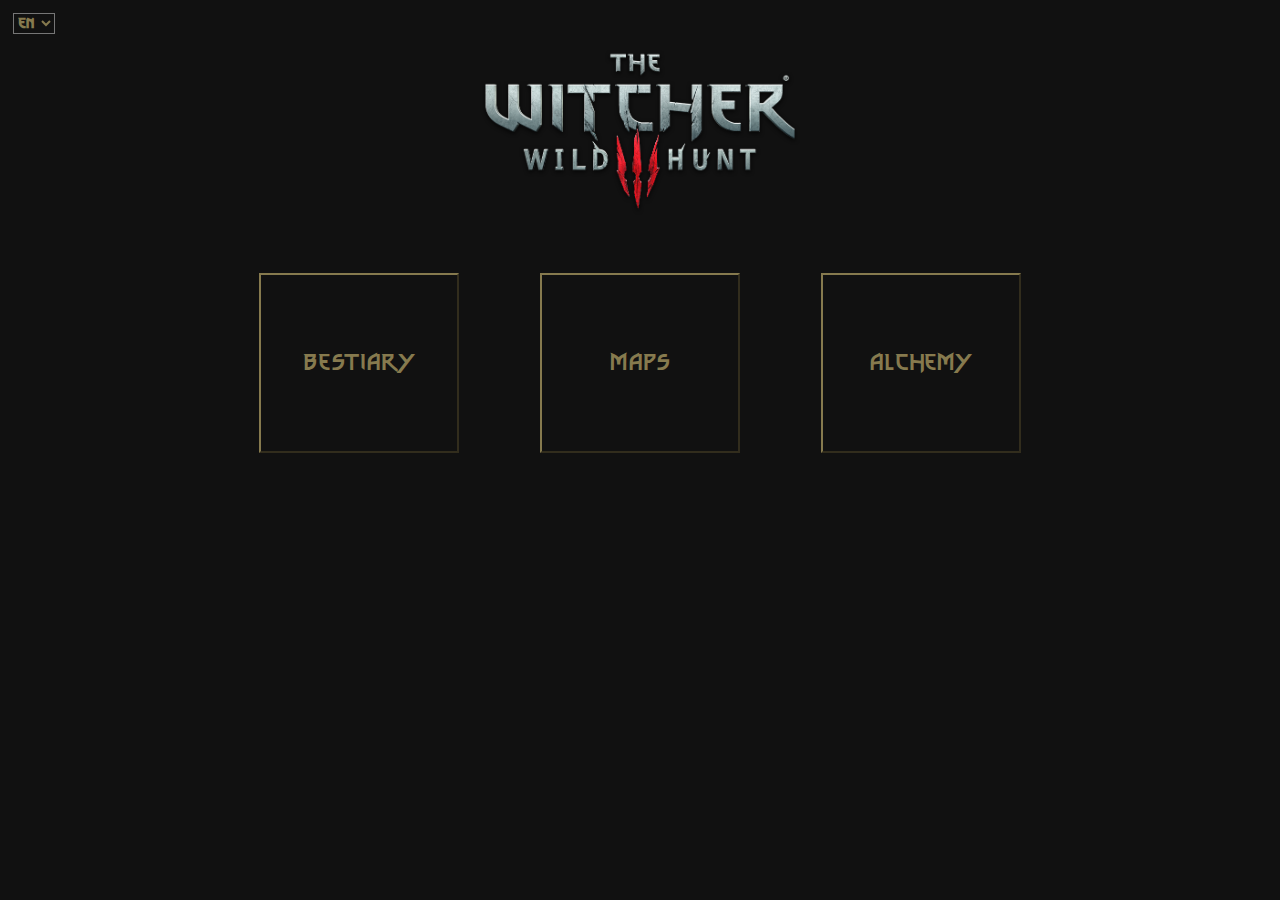
<file: index.html>
<!-- MAIN PAGE -->

<!DOCTYPE html>
<html lang="en">
<head>
    <meta charset="UTF-8">
    <meta http-equiv="X-UA-Compatible" content="IE=edge">
    <meta name="viewport" content="width=device-width, initial-scale=1.0">
    <link rel="stylesheet" href="style.css">
    <title>WitcherGuide</title>
</head>
<body>

    <!-- Дождь -->
    <div id="rain-container" class="rain-container">
        <div class="drop">
            <div class="stem"></div>
            <div class="splash"></div>
        </div>
    </div>

    <!-- Выбор языка -->
    <section>
        <select class="change-lang">
            <option value="en">EN</option>
            <option value="ru">RU</option>
        </select> 
    </section>

    <!-- Логотип ведьмака -->
    <p class="WitcherLogo"><img src="Pics/WitcherLogo.png" alt="PicError" class="WitcherLogoPNG"></p>

    <!-- Кнопки для перехода -->
    <div class="btn-group">
        <form action="URL">
            <input class="buttons" type="button" value="BESTIARY" onClick='location.href="https://witcher.fandom.com/wiki/The_Witcher_3_bestiary"'>
            <input class="buttons" type="button" value="MAPS" onClick='location.href="mapchoice.html"'>
            <input class="buttons" type="button" value="ALCHEMY" onClick='location.href=""'>
        </form>
    </div>

    <script src="script.js"></script>
</body>
</html>
</file>
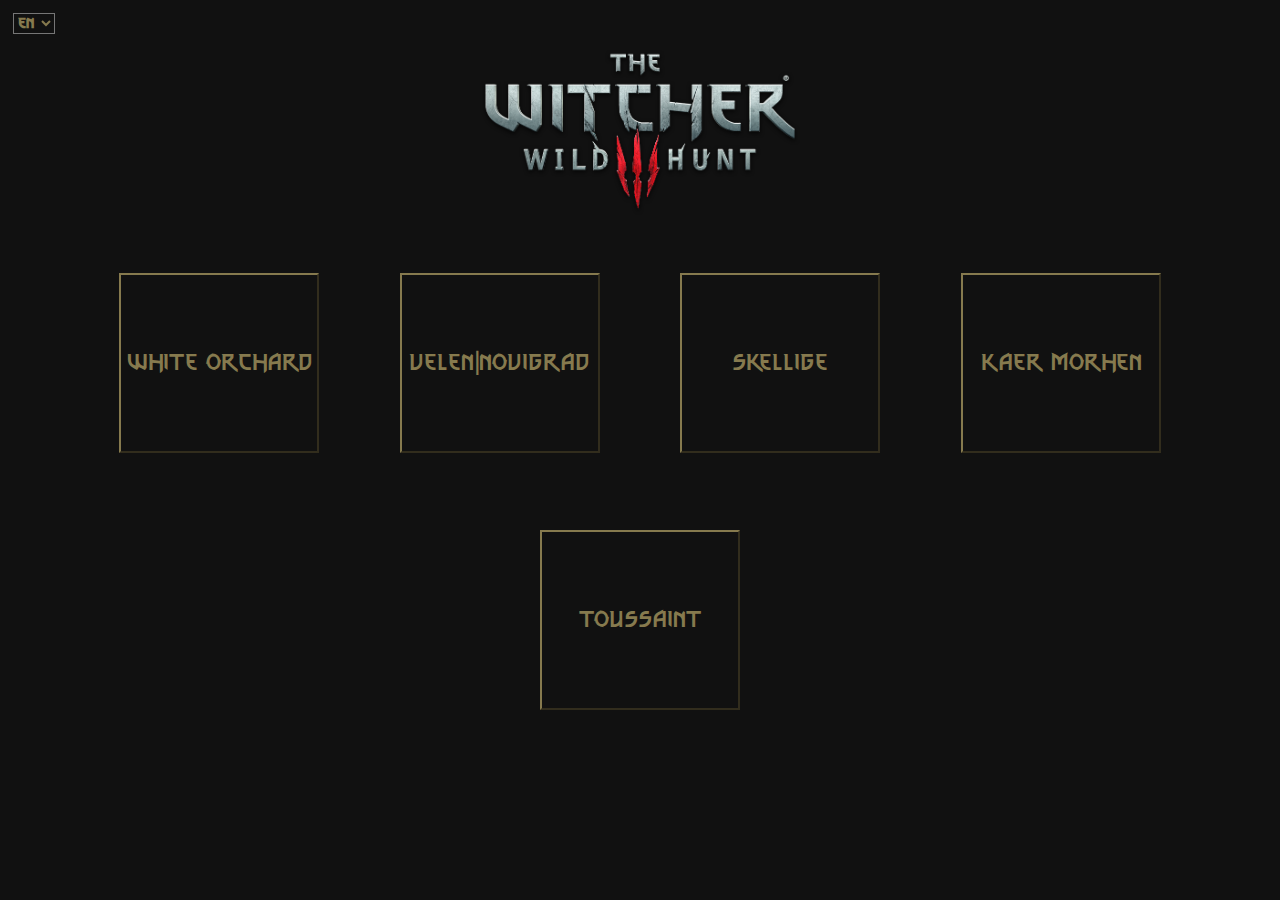
<file: mapchoice.html>
<!-- MAP CHOICE -->

<!DOCTYPE html>
<html lang="en">
<head>
    <meta charset="UTF-8">
    <meta http-equiv="X-UA-Compatible" content="IE=edge">
    <meta name="viewport" content="width=device-width, initial-scale=1.0">
    <link rel="stylesheet" href="style.css">
    <title>WitcherGuide</title>
</head>
<body>

    <!-- Дождь -->
    <div id="rain-container" class="rain-container">
        <div class="drop">
            <div class="stem"></div>
            <div class="splash"></div>
        </div>
    </div>

    <!-- Выбор языка -->
    <section>
        <select class="change-lang">
            <option value="en">EN</option>
            <option value="ru">RU</option>
        </select> 
    </section>

    <!-- Логотип ведьмака -->
    <p class="WitcherLogo"><img src="Pics/WitcherLogo.png" alt="PicError" class="WitcherLogoPNG"></p>

    <!-- Кнопки для перехода -->
    <div class="btn-group">
        <form action="URL">
            <input class="buttons" type="button" value="WHITE ORCHARD" onclick='location.href="whiteorchard.html"'>
            <input class="buttons" type="button" value="VELEN|NOVIGRAD" onclick='location.href=""'>
            <input class="buttons" type="button" value="SKELLIGE" onclick='location.href=""'>
            <input class="buttons" type="button" value="KAER MORHEN" onclick='location.href=""'>
            <input class="buttons" type="button" value="TOUSSAINT" onclick='location.href=""'>
        </form>
    </div>

    <script src="script.js"></script>
</body>
</html>
</file>
<file: style.css>
body {
    background: rgb(17, 17, 17);
    margin: 0;
    height: 100%;
    overflow: hidden;
}

.drop {
    position: absolute;
    bottom: 100%;
    margin-left: 7px;
    animation: drop 1.2s linear infinite;
}

.stem {
    width: 1px;
    height: 50px;
    background: linear-gradient(to bottom, rgba(255,255,255,0), rgba(255,255,255,0.5));
    animation: stem 1.2s linear infinite;
}

.splash {
    position: absolute;
    bottom: 40%;
    width: 15px;
    height: 15px;
    border-radius: 50%;
    border-top : 1px dotted rgba(255,255,255,0.5);
    animation: splash 1.2s linear infinite;
}

@keyframes drop {
    0% {
        transform: translateY(0vh);
    }
    75% {
        transform: translateY(100vh);
    }
    100% {
        transform: translateY(100vh);
    }
}

@keyframes stem {
    0% {
        opacity: 1;
    }
    60% {
        opacity: 1;
    }
    70% {
        opacity: 0;
    }
    100% {
        opacity: 0;
    }
}

@keyframes splash {
    0% {
        opacity: 1;
        transform: scale(0);    
    }
    60% {
        opacity: 1;
        transform: scale(0);  
    }
    70% {
        opacity: 1;
        transform: scale(1);  
    }
    100% {
        opacity: 0;
        transform: scale(1.5);  
    }
}

.change-lang {
    color: #867a4e;
    max-width: 200px;
    max-height: auto;
    background:transparent;
    display: block; 
    font-size: 16px; 
    font-family: sans-serif; 
    font-weight: 700; 
    line-height: 1.3;
    box-sizing: border-box; 
    margin: 1%; 
    font-family: thewitcher;
}

.WitcherLogo {
    text-align: center;
}

.WitcherLogoPNG {
    max-width: 25%;
    height: auto;
}

.btn-group {
    display: inline-block;
    width: 100%;
    text-align: center;
}

.buttons {
    width: 200px;
    height: 180px;
    margin: 3%;
    background-color: transparent;
    color: #867a4e;
    border-color: #867a4e;
    font-family: thewitcher;
    font-size: 25px;
}

.buttons:hover {
    background-color: #867a4e;
    color: rgb(17, 17, 17);
    border-color: #867a4e;
}

@font-face { 
    font-family: "thewitcher"; 
    src: url("fonts/Thewitcher-jnOj.ttf") format("truetype"); 
    font-style: normal; 
    font-weight: normal; 
}
</file>
